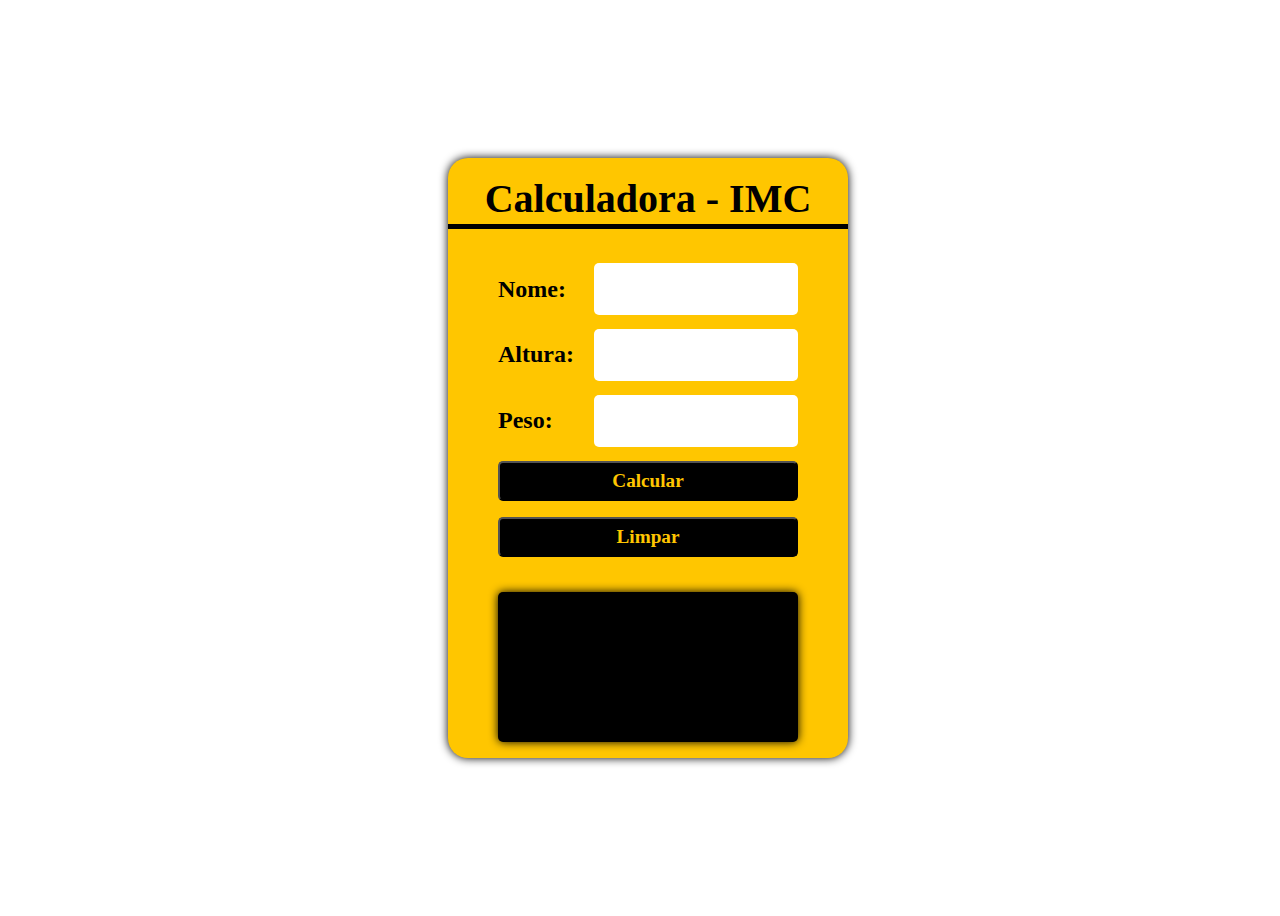
<file: PPO-20250325T153139Z-001/PPO/calc-Imc/index.html>
<!DOCTYPE html>
<html>
<head>
    <meta charset='utf-8'>
    <meta http-equiv='X-UA-Compatible' content='IE=edge'>
    <title>Page Title</title>
    <meta name='viewport' content='width=device-width, initial-scale=1'>
    <link rel='stylesheet' type='text/css' media='screen' href='main.css'>
    <script src='main.js' defer></script>
</head>
<body>
    <main>
        <div class="container">
          <div class="title"> Calculadora - IMC </div>
          <div class="input">
              <label>Nome:</label>
              <input type="text" id='nome'>
          </div>
          <div class="input">
              <label>Altura:</label>
              <input type="number" id='altura'>
          </div>
          <div class="input">
              <label>Peso:</label>
              <input type="number" id='peso'>
          </div>
          <button id='calcular'>Calcular</button>
          <button id='limpar'>Limpar</button>
  
          <div class="result" id='resultado'></div>
        </div>
      </main>
</body>
</html>
</file>
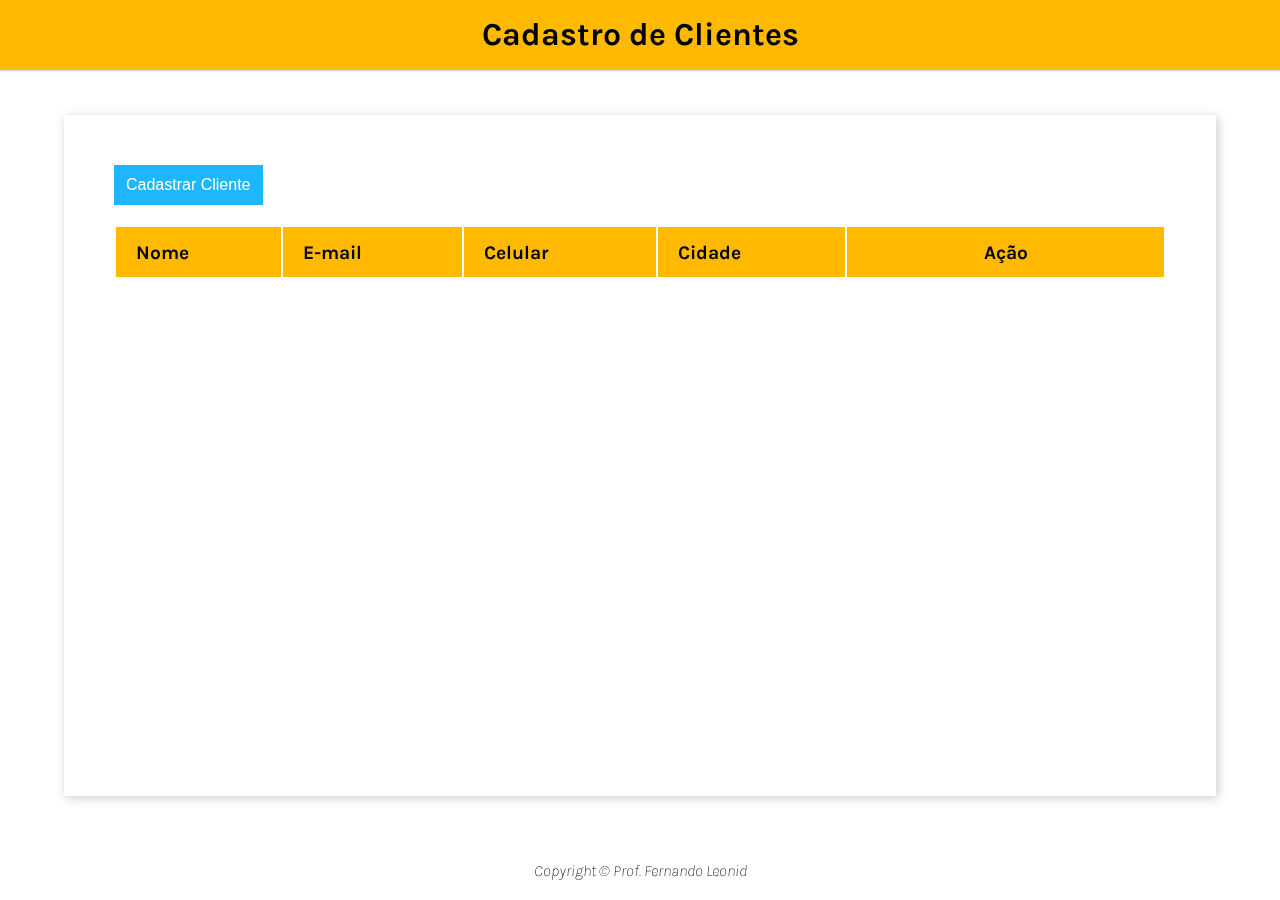
<file: PPO-20250325T153139Z-001/PPO/crud/index.html>
<!DOCTYPE html>
<html lang="pt-BR">

<head>
    <meta charset="UTF-8">
    <meta http-equiv="X-UA-Compatible" content="IE=edge">
    <meta name="viewport" content="width=device-width, initial-scale=1.0">
    <link rel="preconnect" href="https://fonts.gstatic.com">
    <link href="https://fonts.googleapis.com/css2?family=Karla:ital,wght@0,400;0,700;1,200;1,800&display=swap"
        rel="stylesheet">
    <link rel="stylesheet" href="css/main.css">
    <link rel="stylesheet" href="css/buttons.css">
    <link rel="stylesheet" href="css/records.css">
    <link rel="stylesheet" href="css/modal.css">
    <script src="main.js" defer></script>
    <title>CRUD</title>
</head>

<body>
    <header>
        <h1 class="header-title">Cadastro de Clientes</h1>
    </header>
    <main>
        <button type="button" class="button blue mobile" id="cadastrarCliente">Cadastrar Cliente</button>
        <table id="tableClient" class="records">
            <thead>
                <tr>
                    <th>Nome</th>
                    <th>E-mail</th>
                    <th>Celular</th>
                    <th>Cidade</th>
                    <th>Ação</th>
                </tr>
            </thead>
            <tbody>

            </tbody>
        </table>
        <div class="modal" id="modal">
            <div class="modal-content">
                <header class="modal-header">
                    <h2>Novo Cliente</h2>
                    <span class="modal-close" id="modalClose">&#10006;</span>
                </header>
                <form id="form" class="modal-form">
                    <input type="text" id="nome" data-index="new" class="modal-field" placeholder="Nome do Cliente"
                        required>
                    <input type="email" id="email" class="modal-field" placeholder="e-mail do Cliente" required>
                    <input type="text" id="celular" class="modal-field" placeholder="Celular do Cliente" required>
                    <input type="text" id="cidade" class="modal-field" placeholder="Cidade do Cliente" required>
                </form>
                <footer class="modal-footer">
                    <button id="salvar" class="button green">Salvar</button>
                    <button id="cancelar" class="button blue">Cancelar</button>
                </footer>
            </div>
        </div>
    </main>
    <footer>
        Copyright &copy; Prof. Fernando Leonid
    </footer>
</body>

</html>
</file>
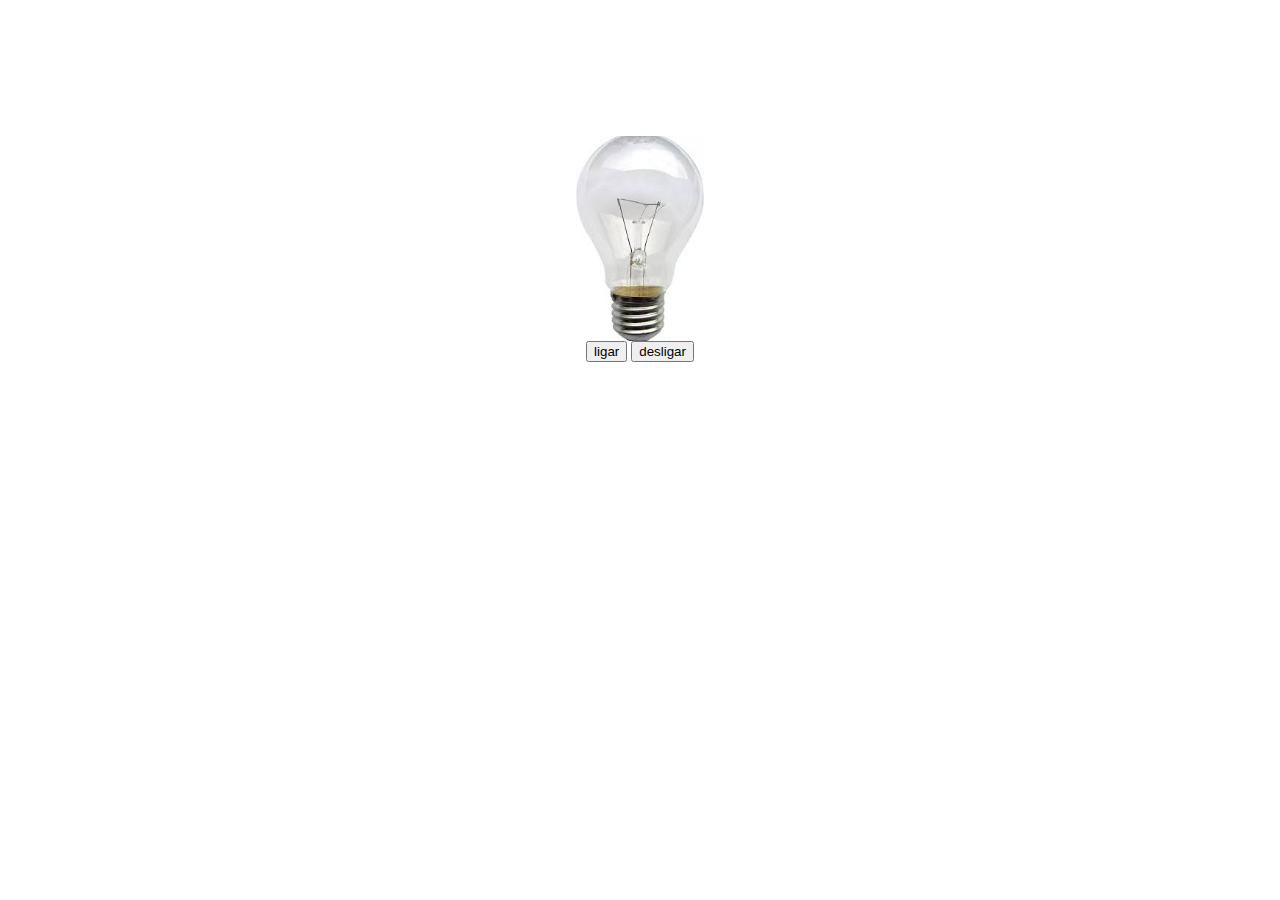
<file: PPO-20250325T153139Z-001/PPO/lampada/index.html>
<!DOCTYPE html>
<html>
<head>
    <meta charset='utf-8'>
    <meta http-equiv='X-UA-Compatible' content='IE=edge'>
    <title>Page Title</title>
    <meta name='viewport' content='width=device-width, initial-scale=1'>
    <link rel='stylesheet' type='text/css' media='screen' href='main.css'>
</head>
<body>
    <main>
        <img src="assets/desligada.jpg" alt="" id="lamp">
        <div>
            <button id="ligar">ligar</button>
            <button id="desligar">desligar</button>
        </div>
    </main>
    <script src='main.js'></script>
</body>
</html>
</file>
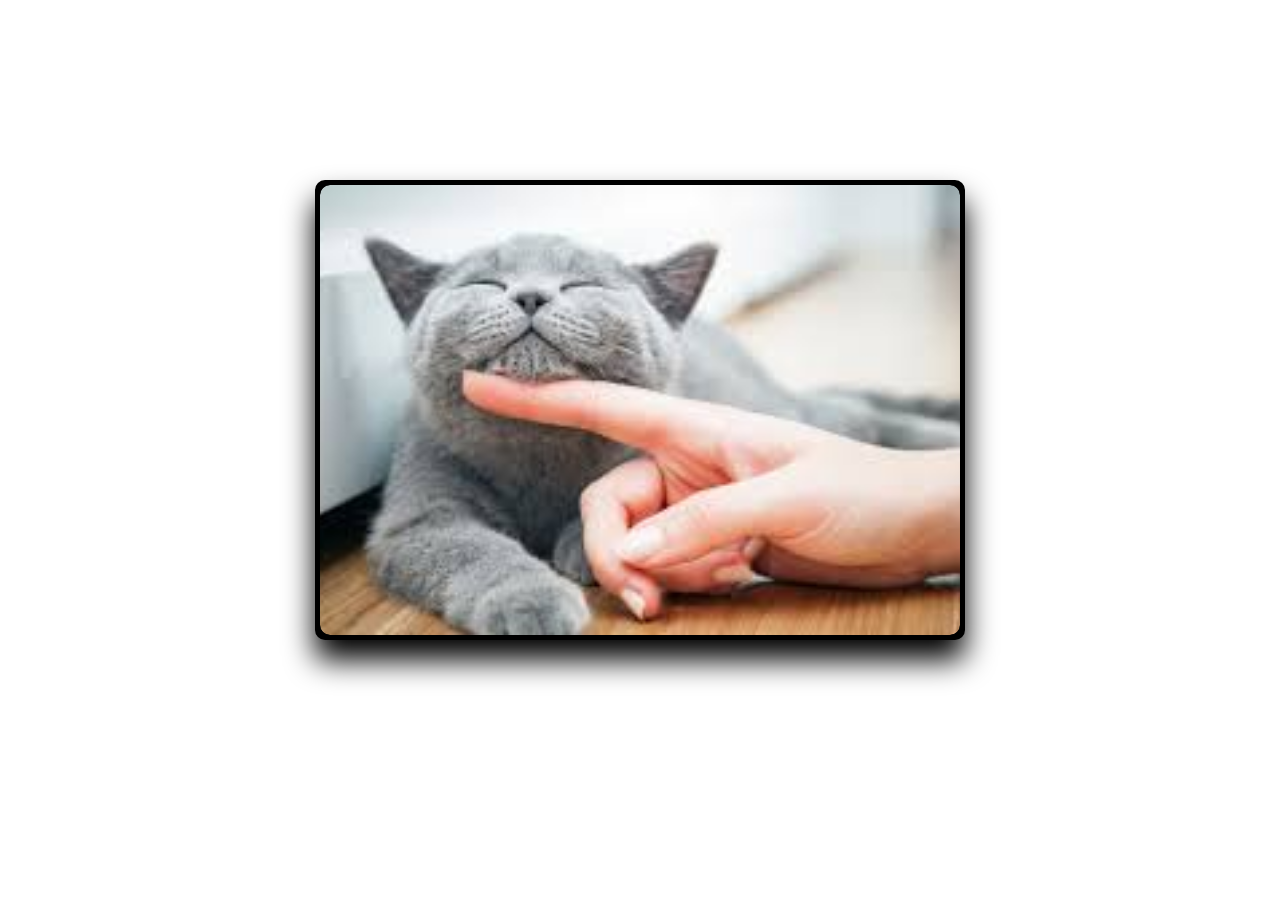
<file: PPO-20250325T153139Z-001/PPO/slide-show/index.html>
<!DOCTYPE html>
<html>
<head>
    <meta charset='utf-8'>
    <meta http-equiv='X-UA-Compatible' content='IE=edge'>
    <title>Page Title</title>
    <meta name='viewport' content='width=device-width, initial-scale=1'>
    <link rel='stylesheet' type='text/css' media='screen' href='main.css'>
    <script src='main.js' defer ></script>
</head>
<body>
    <div class="container-slide">
        <div class="button" id="previous"> <h1>((</h1> </div>
        <div class="containerItem"></div>
        <div class="button" id="next"> <h1>))</h1> </div>
    </div>
    
</body>
</html>
</file>
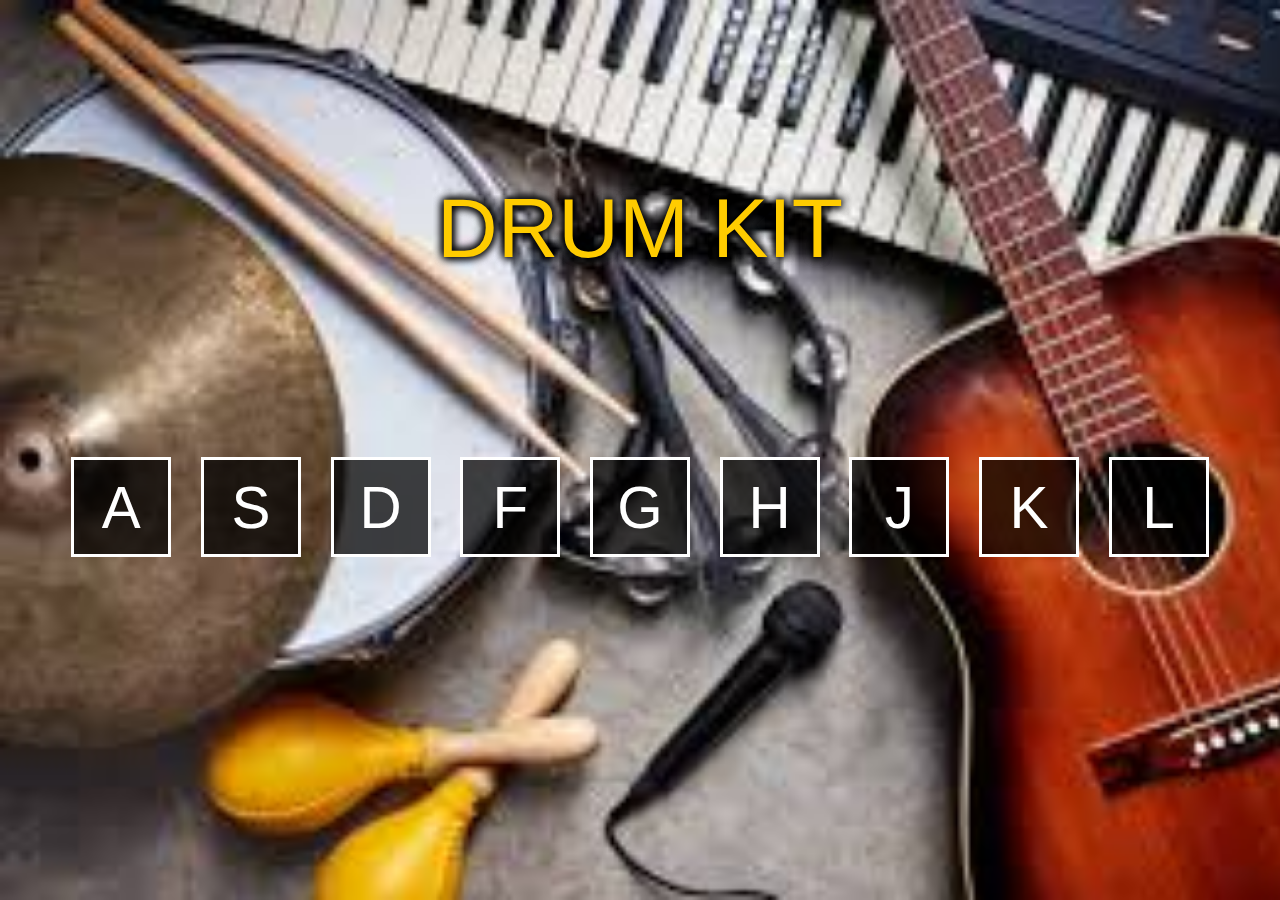
<file: PPO-20250325T153139Z-001/PPO/som/index.html>
<!DOCTYPE html>
<html lang="pt-br">
    <head>
        <meta charset="UTF-8">
        <meta name="viewport" content="width=device-width, initial-scale=1.0">
        <link rel="stylesheet" href="main.css">
        <title>DRUM KIT</title>
    </head>
    <body>
        <main>
            <diV class="title">DRUM KIT</div> 
            <div class="container" id="container">
            </div>
            <script src="main.js"></script>
        </main>
    </body>
</html>
</file>
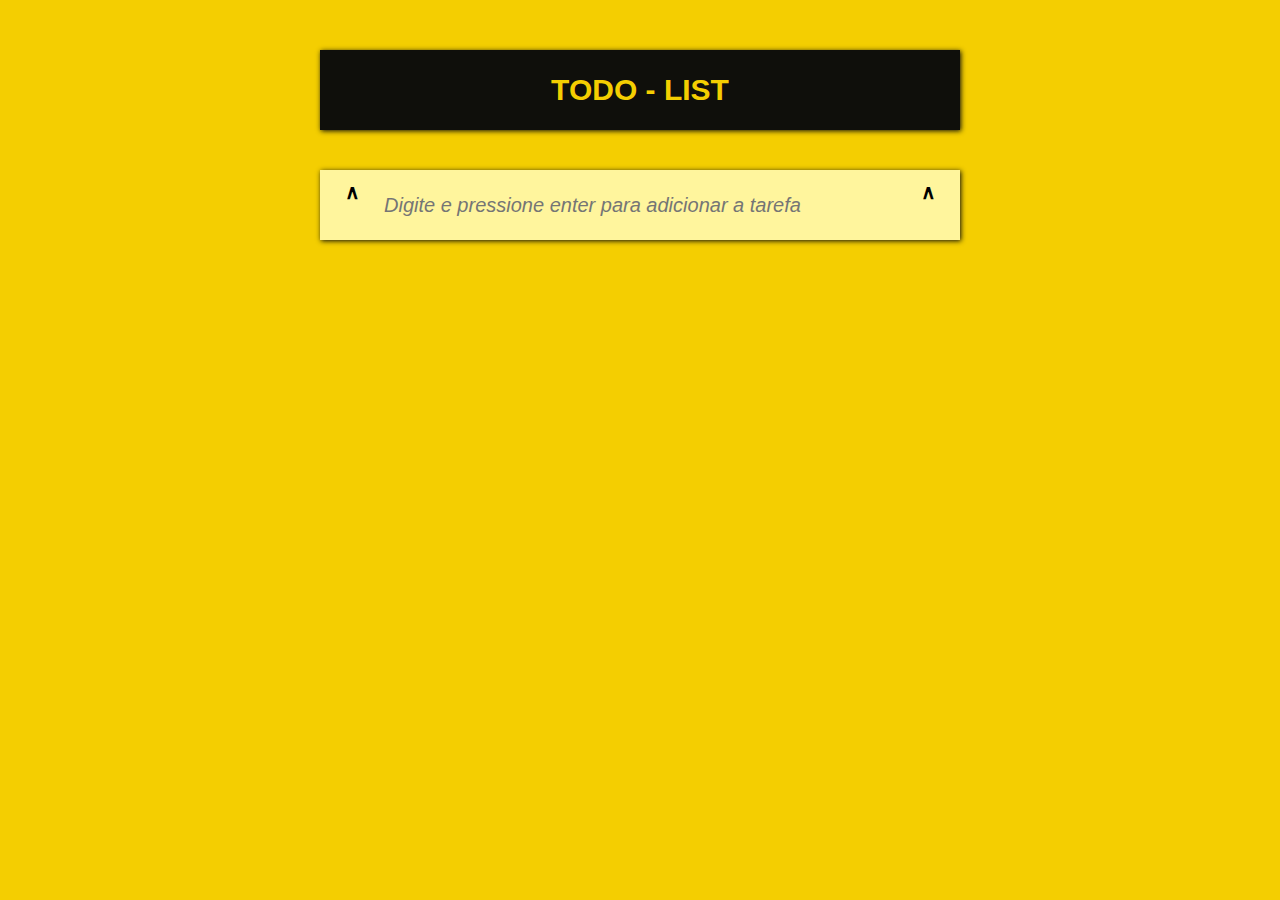
<file: PPO-20250325T153139Z-001/PPO/to-do-list/index.html>
<!DOCTYPE html>
<html lang="pt-br">
<head>
    <meta charset="UTF-8">
    <meta name="viewport" content="width=device-width, initial-scale=1.0">
    <link rel="stylesheet" href="main.css">
    <title>todo-list</title>
</head>
<body>
    <div class="todo">
        <div class="todo__title">
            TODO - LIST
        </div>

        <div class="todo__list" id='todoList'>

        </div>

        <div class="todo__new-item" id="newItem">
            <div>&and;</div>
            <input type="text" placeholder="Digite e pressione enter para adicionar a tarefa">
            <div>&and;</div>
        </div>
    </div>
    <script src="main.js"></script>
</body>
</html>
</file>
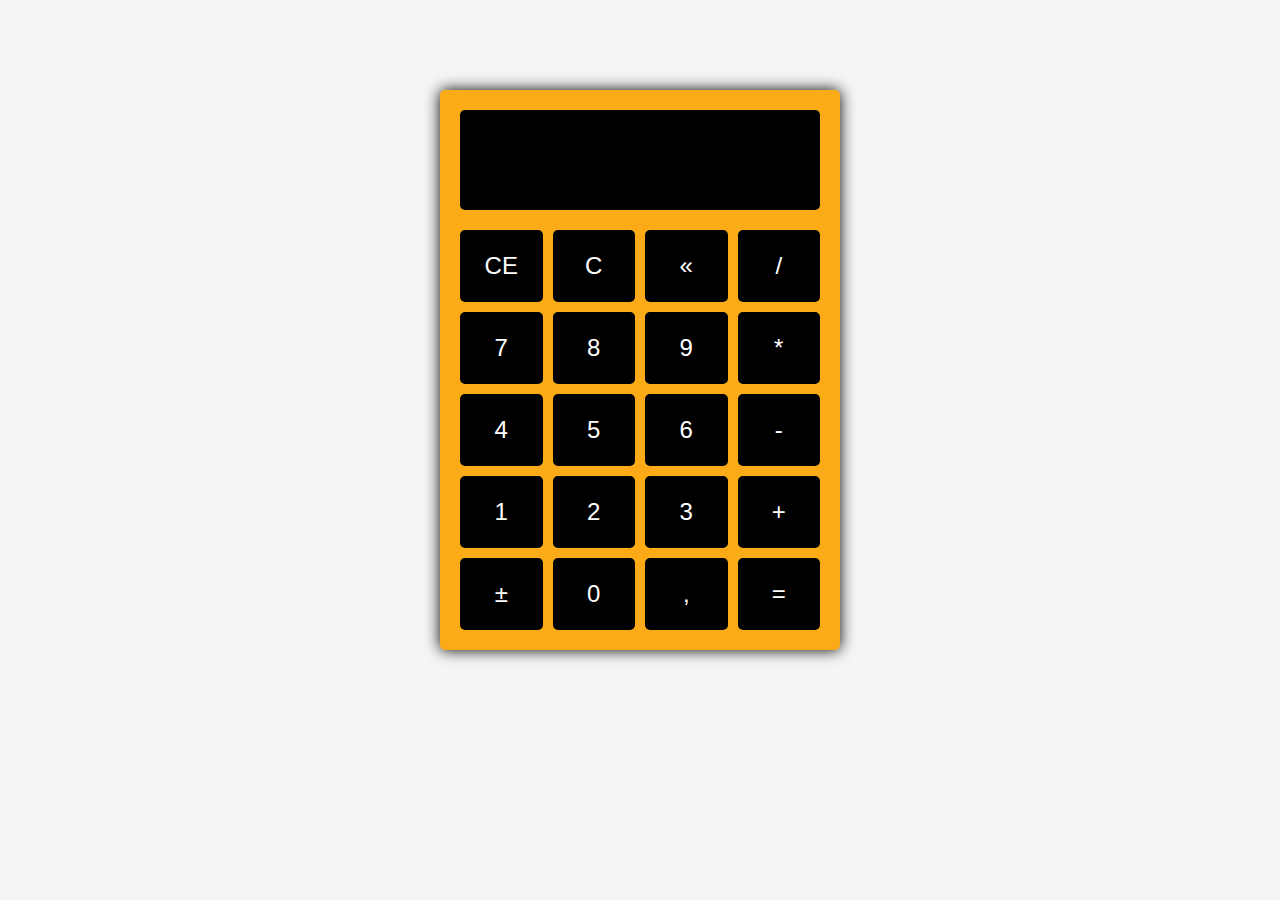
<file: PPO-20250325T153139Z-001/PPO/calculadora-20250324T143820Z-001/calculadora/index.html>
<!DOCTYPE html>
<html lang="en">
<head>
    <meta charset="UTF-8">
    <meta name="viewport" content="width=device-width, initial-scale=1.0">
    <link rel="stylesheet" href="main.css">
    <title>calculadora</title>
</head>
<body>
    <div class="calculator">
        <div class="display" id="display"></div>
        <div class="calculator-buttons">
            <button id="limparDisplay">CE</button>
            <button id="limparCalculo">C</button>
            <button id="backspace">«</button>
            <button id="operadorDividir">/</button>
            <button id="tecla7">7</button>
            <button id="tecla8">8</button>
            <button id="tecla9">9</button>
            <button id="operadorMultiplicar">*</button>
            <button id="tecla4">4</button>
            <button id="tecla5">5</button>
            <button id="tecla6">6</button>
            <button id="operadorSubtrair">-</button>
            <button id="tecla1">1</button>
            <button id="tecla2">2</button>
            <button id="tecla3">3</button>
            <button id="operadorAdicionar">+</button>
            <button id="inverter">±</button>
            <button id="tecla0">0</button>
            <button id="decimal">,</button>
            <button id="igual">=</button>
        </div>
    </div>
    <script src="main.js"></script>
</body>
</html>
</file>
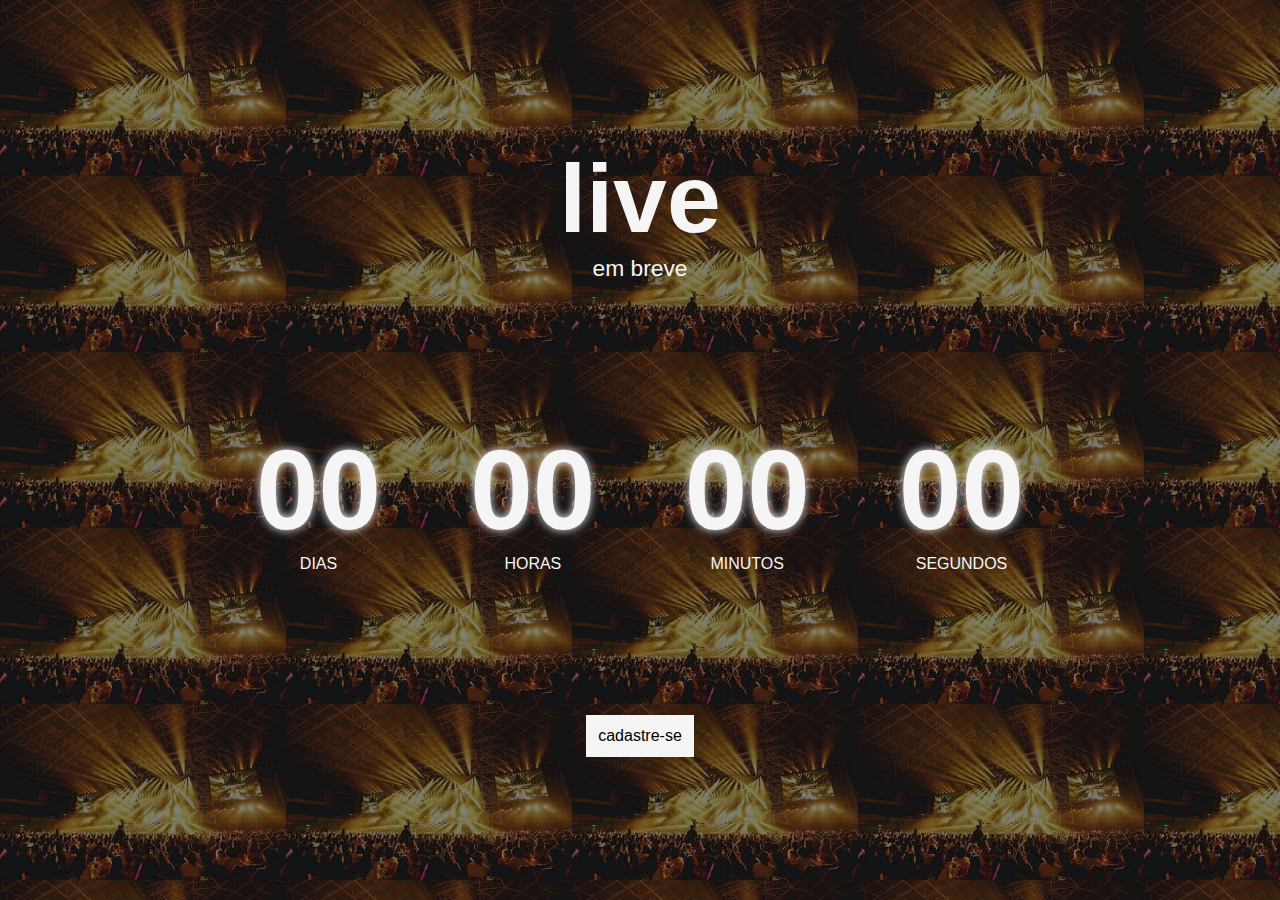
<file: PPO-20250325T153139Z-001/PPO/contagem-20250318T163741Z-001/contagem/index.html>
<!DOCTYPE html>
<html>
<head>
    <meta charset='utf-8'>
    <meta http-equiv='X-UA-Compatible' content='IE=edge'>
    <title>Page Title</title>
    <meta name='viewport' content='width=device-width, initial-scale=1'>
    <link rel='stylesheet' type='text/css' media='screen' href='main.css'>
    <script src='main.js' defer></script>
</head>
<body>
    <div class="container">
        <div class="title">
            <h1>live</h1>
            <p>em breve</p>
        </div>
        <div class="contagem">
    
            <div>
                <h1 id="dias">00</h1>
                <p>DIAS</p>
            </div>
            <div>
                <h1 id="horas">00</h1>
                <p>HORAS</p>
            </div>
            <div>
                <h1 id="minutos">00</h1>
                <p>MINUTOS</p>
            </div>
            <div>
                <h1 id="segundos">00</h1>
                <p>SEGUNDOS</p>
            </div>
        </div>
                <div class="button">
                    <p>cadastre-se</p>
                </div>
             </div>
</body>
</html>
</file>
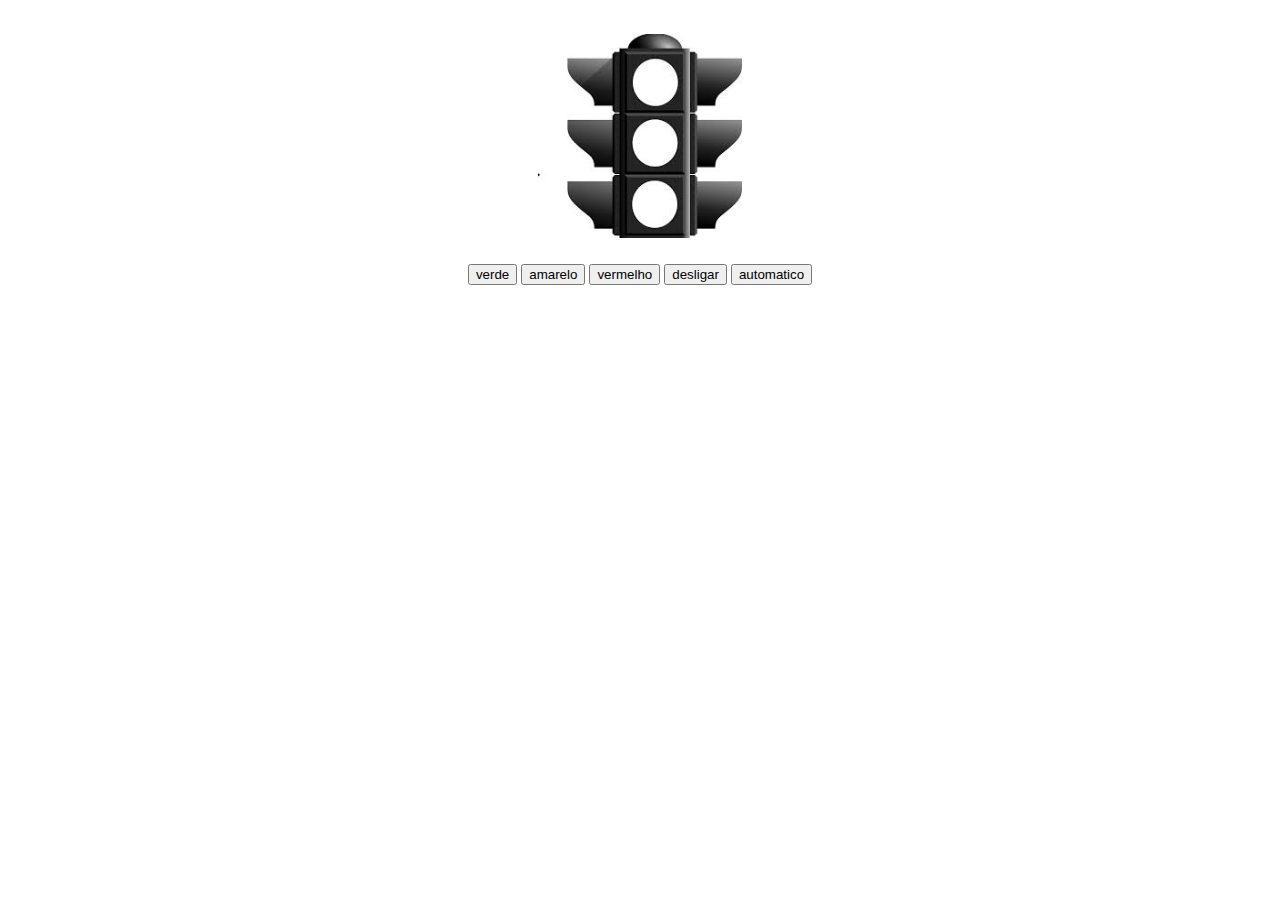
<file: PPO-20250325T153139Z-001/PPO/semaforo-20250314T144559Z-001/semaforo/index.html>
<!DOCTYPE html>
<html>
<head>
    <meta charset='utf-8'>
    <meta http-equiv='X-UA-Compatible' content='IE=edge'>
    <title>Page Title</title>
    <meta name='viewport' content='width=device-width, initial-scale=1'>
    <link rel='stylesheet' type='text/css' media='screen' href='main.css'>
 
</head>
<body>
    <main>
        <img src="assets/desligado.jpg" alt="" id="img">
        <div id="buttons">
            <button id="verde">verde</button>
            <button id="amarelo">amarelo</button>
            <button id="vermelho">vermelho</button>
            <button id="desligar">desligar</button>
            <button id="automatico">automatico</button>
           
        </div>
    </main>
    <script src='main.js'></script>
</body>
</html>
</file>
<file: PPO-20250325T153139Z-001/PPO/calc-Imc/main.css>
main{
    display: flex;
    width: 100vw;
    height: 100vh;
    justify-content: center;
    align-items: center;
  
  }
  
  .container{
    display: flex;
    flex-direction: column;
    background: rgb(255,198,0);
    width: 400px;
    height: 600px;
    align-items: center;
    justify-content: space-evenly;
    border-radius: 20px;
    box-shadow: 0 0 10px black;
  }
  
  .title{
    display: flex;
    justify-content: center;
    align-items: center;
    width: 100%;
    height: 50px;
    font: bold 2.5rem serif;
    border-bottom: solid 5px black;
    margin-bottom: 20px;
  }
  
  .input {
    display: flex;
    width: 300px;
    height: 50px;
    justify-content: space-between;
    align-items: center;
  }
  .input input {
    width: 200px;
    height: 50px;
    border-radius: 5px;
    border:none;
    outline: 0;
    font: bold 1.5rem serif;
    text-align: center;
  }
  
  .input label {
    font: bold 1.5rem serif;
  }
  
  button{
    width: 300px;
    height: 40px;
    font: bold 1.2rem serif;
    background: #000;
    color: rgb(255,198,0);
    outline: none;
    border-radius: 5px;
    cursor: pointer;
  }
  
  .result{
    display: flex;
    margin-top: 20px;
    align-items: center;
    width: 300px;
    height: 150px;
    border-radius: 5px;
    font: italic 1.5rem serif;
    box-shadow: 0px 0px 10px black;
    background: #000;
    color: rgb(255,198,0);
    padding: 20px;
    box-sizing: border-box;
    user-select: none;
  }
</file>
<file: PPO-20250325T153139Z-001/PPO/crud/css/main.css>
*{
    padding: 0;
    margin: 0;
    box-sizing: border-box;
}

:root{
    --primary-color: #FFBA00;
    --secundary-color: #FFF1CC;
    --shadow-color: #CCC;
    --text-color: #FFF;
}

body{
    min-height: 100vh;
    display: flex;
    flex-direction: column;
    font-family: 'karla', sans-serif;
    position:relative;
}

header{
    background-color: var(--primary-color);
    height: 70px;
    text-align: center;
    line-height: 70px;
    box-shadow: 0 1px 2px var(--shadow-color);
}

.header-title{
    color: black;
    font-size: 2rem;
}

main{
    flex-grow: 1;
    display: flex;
    flex-direction: column;
    align-items: flex-start;
    width: 90%;
    margin: 5vh auto;
    padding: 50px;
    box-shadow: 2px 2px 10px var(--shadow-color);
    gap: 20px;
}

footer{
    width:100;
    text-align: center;
    font-weight: 200;
    font-style: italic;
    padding: 20px;
}

@media (max-width:480px){
    header{
        position:fixed;
        width:100%;
    }
    .header-title{
        font-size: 1.5rem;
    }

    main{
        padding: 0;
        margin: 20px 0 0 0;
        width:100%;
        box-shadow: none;
    }
}
</file>
<file: PPO-20250325T153139Z-001/PPO/crud/css/buttons.css>
.button{
    border-style: none;
    height: 40px;
    padding: 6px 12px;
    background-color: black;
    color: white;
    font-size: 1rem;
    cursor: pointer;
    transition: box-shadow .6s ease;
}

.button.blue{
    background-color: #1FB6FF;
}

button.green{
    background-color: #13CE66;
}

button.red{
    background-color: #FF4949;
}

.button:hover{
    box-shadow: inset 200px 0 0 #00000055;
}

@media(max-width:480px){
    .button.mobile{
        color:transparent;
        font-size:0;
        width:50px;
        height:50px;
        border-radius: 50%;
        position:fixed;
        top: 90vh;
        left: 80vw;
    }
    .button.mobile::before{
        content: "+";
        color:black;
        font-size:2rem;
        width:100%;
        height:100%;
    }
}
</file>
<file: PPO-20250325T153139Z-001/PPO/crud/css/records.css>
.records{
    width: 100%;
    user-select: none;
    text-align: left;
}

.records th{
    height: 50px;
    background-color: var(--primary-color);
    padding-left: 20px;
    font-size: 1.2rem;    
}
.records td{
    height: 50px;
    padding-left: 20px;
}

.records th:last-child,
.records td:last-child{
    padding: 0;
    min-width: 140px;
    text-align: center;
}

.records tr:hover{
    background-color: var(--secundary-color);
}

@media(max-width:480px){
    .records{
        border-spacing: 5px;
    }
    .records thead{
        display:none;
    }
    .records tr{
        box-shadow: 0 1px 3px var(--shadow-color);
    }
    .records td:not(:first-child){
        display:flex;
        justify-content: space-between;
        padding: 0 20px;
    }

    .records td{
        margin:10px 0;
    }

    .records tr:hover{
        background-color: inherit;
    }
}
</file>
<file: PPO-20250325T153139Z-001/PPO/crud/css/modal.css>
.modal{
    position: fixed;
    top:0;
    left:0;
    width: 100%;
    height: 100%;
    background: #00000090;
    opacity: 0;
    z-index: -1;
}

.modal.active{
    opacity: 1;
    z-index: 1;
}

.modal-content{
    display: flex;
    flex-direction: column;
    gap:20px;
    width: 50vw;
    margin: 15vh auto;
    padding-bottom: 20px;
    background-color: white;
    box-shadow: 1px 1px 10px black;
}

.modal-header{
    display: flex;
    position: relative;
    justify-content: center;
    height: 40px;
    line-height: 40px;
    font-size: 1rem;
}



.modal-close{
    position: absolute;
    right: 0;
    display: block;
    width: 40px;
    height: 40px;
    text-align: center;
    user-select: none;
    cursor: pointer;
}

.modal-close:hover{
    background-color: #FF4949;
    color: white;
}

.modal-form{
    display: flex;
    justify-content: space-between;
    flex-wrap: wrap;
    gap: 20px;
    padding: 0 20px;
}

.modal-field{
    width: calc(50% - 10px);
    height: 40px;
    outline-style: none;
    border-style: none;
    box-shadow: 0 0 2px black;
    padding: 0 10px;
    font-size:1rem;
}

.modal-field:focus{
    border: 2px solid var(--primary-color);
    box-shadow: 0 0 3px var(--primary-color);
}


.modal-footer{
    background-color: inherit;
    text-align: right;
    padding: 0 20px;
}

@media (max-width:480px){
    .modal{
        top:100%;
        transition: all 1s ease;
    }
    .modal.active{
        top:0;
    }
    .modal-content{
        margin:0;
        width:100%;
        position:fixed;
    }
    .modal-field{
        width:100%;
    }
}
</file>
<file: PPO-20250325T153139Z-001/PPO/lampada/main.css>
main{
    display: flex;
    align-items: center;
    justify-content: center;
    flex-direction: column;
}
img{
    margin-top: 10vw;
    object-fit: cover;
    width: 10vw;
    height: 16vw;
}
</file>
<file: PPO-20250325T153139Z-001/PPO/slide-show/main.css>
* {
    margin: 0;
    padding: 0;
}

.container-slide{
    display: flex;
    justify-content: space-between;
    width: 50vw;
    height: 50vh;
    background-color: black;
    margin: 20vh auto;
    border-radius: 10px;
    box-shadow: 0 20px 30px black;
    border: 5px solid black;
}

.containerItem {
    position: absolute;
    display: flex;
    width: 50vw;
    height: 50vh;
    border-radius: 10px;
    overflow: hidden;
}

.item {
    width: 50vw;
    height: 50vh;
    transition: all 0.2s;
}
.item:first-child{
    margin-left: -100%;
}

.item img {
    width: 50vw;
    height: 50vh;
    border-radius: 10px;
    object-fit: cover;
}

.button{
    font: bold 30px sans-serif;
    display: flex;
    justify-content: center;
    align-items: center;
    width: 50px;
    color: #00000000;
    user-select: none;
    z-index: 1;
}
.button:hover{
    color: white;
    background-color: #00000055;
    border-radius: 10px;
    cursor: pointer;
    transition: all 1s;
}
</file>
<file: PPO-20250325T153139Z-001/PPO/som/main.css>
*{
    margin: 0;
    padding:0;
    box-sizing: border-box;
}

body{
    background-image: url('./img/instrumentos.jpg');
    background-size: cover;
    width: 100vw;
    height: 100vh;
    font-family: 'Open Sans', sans-serif;
}

main{
    display: flex;
    flex-direction: column;
}

.title{
    color: #ffcc00;
    margin: 20vh auto;
    font-size: calc(5vw + 20px);
    text-shadow: 0 0 10px black,
                 0 0 10px black,
                 0 0 10px black;
}

.container{
    width: 90vw;
    height: 100px;
    margin: 0 auto;
    display: flex;
    flex-wrap: wrap;
    align-items: center;
    justify-content: space-around;
    gap: 15px;
}
.key{
    display: flex;
    width: 100px;
    height: 100px;
    align-items: center;
    justify-content: center;
    background-color: #000000BB;
    color: white;
    font-size: calc(3vw + 20px);
    border: 3px solid white;
    user-select: none;
    cursor: pointer;
    transition: transform .2s;
}

.active{
    transform: scale(1.3);
    border-color: #ffcc00;
    box-shadow: 0 0 50px #ffcc00;
}
</file>
<file: PPO-20250325T153139Z-001/PPO/to-do-list/main.css>
:root {
    --primary-color: #F4CE01;
    --secondary-color: #0F0F0B;
}

* {
    margin: 0;
    padding: 0;
    box-sizing: border-box;
}
html {
    font-size: 62.5%;
}

body {
    background-color: var(--primary-color);
    font: bold 2rem 'Open Sans', sans-serif;
}

.todo {
    display: flex;
    width: 50vw;
    flex-direction: column;
    align-items: center;
    margin: 0 auto;
    gap: 15px;
}

.todo__title {
    display: flex;
    background-color: var(--secondary-color);
    width: 100%;
    height: 80px;
    justify-content: center;
    align-items: center;
    margin-top: 50px;
    box-shadow: 1px 1px 5px var(--secondary-color);
    font-size: 3rem;
    color: var(--primary-color);
}

.todo__list {
    display: flex;
    width: 100%;
    flex-direction: column;
    gap: 10px;
}

.todo__item{
    display: flex;
    width: 100%;
    height: 60px;
    justify-content: space-between;
    align-items: center;
    padding: 5px;
    box-shadow: 1px 1px 5px var(--secondary-color);
}
.todo__item > div {
    width: 80%;
}
.todo__item:hover {
    cursor: pointer;
    transition: all .5s ease;
    background-color: var(--secondary-color);
    color: var(--primary-color);
}


.todo__item > input[type='text'] {
    border: none;
    width: 80%;
    font: inherit;
}

.todo__item > input[type='button'],
.todo__item > input[type='checkbox'] {
    width: 30px;
    height: 30px;
    font: inherit;
}


.todo__item > input[type='checkbox']:checked  + div {
    text-decoration:line-through;
}

.todo__new-item{
    display: flex;
    background-color: #fff59d;
    width: 100%;
    height: 70px;
    justify-content: space-evenly;
    padding: 10px 0;
    box-shadow: 1px 1px 5px var(--secondary-color);
    margin: 10px;
    font: inherit;
}

.todo__new-item > input{
    background-color: #fff59d;
    border: none;
    width: 80%;
    outline: none;
    font: inherit;
}

.todo__new-item > input::placeholder {
    font-style: italic;
    font-weight: normal;
}
</file>
<file: PPO-20250325T153139Z-001/PPO/calculadora-20250324T143820Z-001/calculadora/main.css>
* {
    margin: 0;
    padding: 0;
    box-sizing: border-box;
}

body{
    background-color: whitesmoke;
    padding: 90px 0;
}

.calculator {
    width: 400px;
    margin: 0 auto;
    background-color: #FBAB18;
    padding: 20px;
    border-radius: 5px;
    box-shadow: 0 0 15px black;
}

.display{
    display: flex;
    justify-content: flex-end;
    width: 100%;
    height: 100px;
    margin-bottom: 20px;
    padding: 15px;
    background-color: black;
    color: white;
    font: normal 4rem serif;
    overflow: hidden;
    border-radius: 5px;
}

.calculator-buttons{
    display: grid;
    grid-template-columns: 1fr 1fr 1fr 1fr;
    grid-gap: 10px;
}

.calculator button{
    background-color: black;
    color: white;
    padding: 20px;
    border-radius: 5px;
    font-size: 1.5rem;
    outline: none;
    cursor: pointer;
    border: 2px solid black;
}

button:hover{
    background-color: #FBAB18;
    color: black;
}
</file>
<file: PPO-20250325T153139Z-001/PPO/contagem-20250318T163741Z-001/contagem/main.css>
*{
    margin:0;
    padding: 0;
    box-sizing: border-box;
}

body{
    background-image: url('./back.jpg');
    color: whitesmoke;
    font-family: 'Montserrat', sans-serif;
    user-select: none;
}

.container{
    display: flex;
    flex-direction: column;
    width: 100vw;
    height: 100vh;
    align-items: center;
    justify-content: space-evenly;
    text-align: center;
    background-color: #00000080;
}

.title {
    font-size: calc(10px + 3vw);
}

.title p {
    font-size: calc(10px + 1vw);
}

.contagem{
    display: flex;
    width: 60vw;
    justify-content: space-between;
    flex-wrap: wrap;
}

.contagem h1{
    font-size: calc(10px + 8vw);
    text-shadow: 0 0 10px  whitesmoke;
}

.button{
    background-color: whitesmoke;
    color: black;
    padding: 10px;
    cursor: pointer;
    border: solid 2px whitesmoke;
}

.button:hover {
    background-color: black;
    color: whitesmoke;
}
</file>
<file: PPO-20250325T153139Z-001/PPO/semaforo-20250314T144559Z-001/semaforo/main.css>
main{
    display: flex;
    flex-direction: column;
    align-items: center;
    justify-content: center;
}

img{
    margin: 2vw;
    object-fit: cover;
    width: 16vw;
    height: 16vw;
}
</file>
